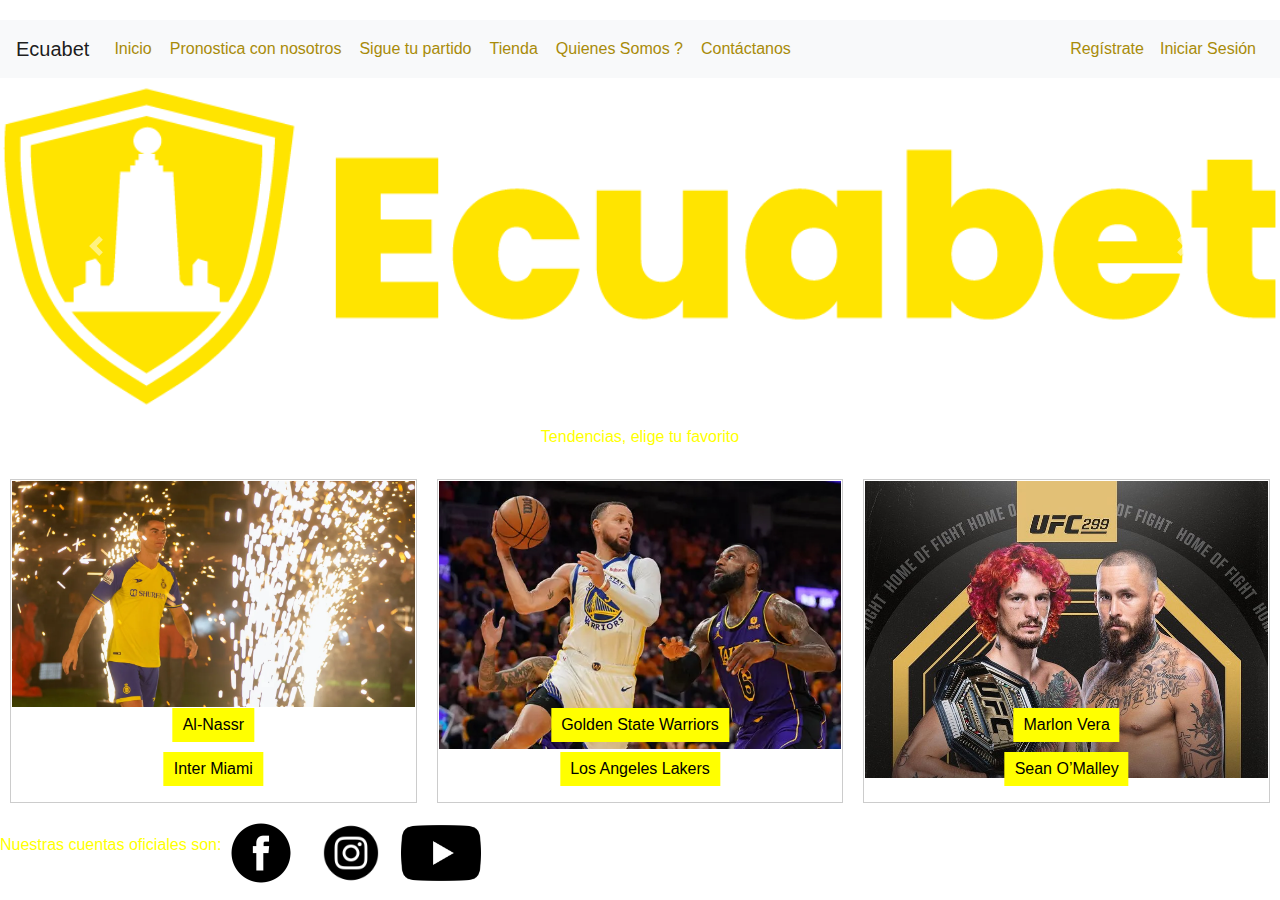
<file: index.html>
<!DOCTYPE html>
<html lang="en">
<head>
    <meta charset="UTF-8">
    <meta name="viewport" content="width=device-width, initial-scale=1.0">
    <meta name="description" content="Taller" />
    <meta name="Keywords" content="css,Formularios, html,grid,flexbox, estilos" />
    <meta name="author" content="Patrick Sanchez " />
    <link rel="stylesheet" href="css-pronostic/pronosticos.css">
    <link rel="stylesheet" href="css-pronostic/grid.css">
    <link rel="stylesheet" href="css-pronostic/flex-box.css">
    <link rel="preconnect" href="https://fonts.googleapis.com" />
    <link rel="preconnect" href="https://fonts.gstatic.com" crossorigin />
    <link href="https://fonts.googleapis.com/css2?family=Noto+Sans+JP:wght@100&display=swap" rel="stylesheet">
    <link rel="stylesheet" href="https://maxcdn.bootstrapcdn.com/bootstrap/4.5.2/css/bootstrap.min.css">

    <title>Ecuabet</title>
    <style>
      .navbar-light .navbar-nav .nav-link {
          color: rgb(168, 139, 9) !important;
      }
  </style>
</head>
<body>
  <nav class="navbar navbar-expand-lg navbar-light bg-light">
    <a class="navbar-brand" href="#">Ecuabet</a>
  
    <button class="navbar-toggler" type="button" data-toggle="collapse" data-target="#navbarNav" aria-controls="navbarNav" aria-expanded="false" aria-label="Toggle navigation">
        <span class="navbar-toggler-icon"></span>
    </button>

    <div class="collapse navbar-collapse" id="navbarNav">
        <ul class="navbar-nav">
            <li class="nav-item">
                <a class="nav-link btn" href="index.html">Inicio</a>
            </li>
            <li class="nav-item">
                <a class="nav-link btn" href="pronostica.html">Pronostica con nosotros</a>
            </li>
            <li class="nav-item">
                <a class="nav-link btn" href="sigue-tu-partido.html">Sigue tu partido</a>
            </li>
            <li class="nav-item">
                <a class="nav-link btn" href="tienda.html">Tienda</a>
            </li>
            <li class="nav-item">
              <a class="nav-link btn" href="Quienes-Somos.html">Quienes Somos  ?</a>
          </li>
            <li class="nav-item">
                <a class="nav-link btn" href="Contactanos.html">Contáctanos</a>
            </li>
        </ul>
            <ul class="navbar-nav ml-auto">
              <!-- Los dos últimos botones alineados a la derecha -->
              <li class="nav-item">
                  <a class="nav-link" href="crear_cuenta.html">Regístrate</a>
              </li>
              <li class="nav-item">
                  <a class="nav-link" href="iniciar-sesion.html">Iniciar Sesión</a>
              </li>
          </ul>
      </div>
  </nav>
<div id="carouselExampleIndicators" class="carousel slide" data-ride="carousel">
  <ol class="carousel-indicators">
    <li data-target="#carouselExampleIndicators" data-slide-to="0" class="active"></li>
    <li data-target="#carouselExampleIndicators" data-slide-to="1"></li>
    <li data-target="#carouselExampleIndicators" data-slide-to="2"></li>
  </ol>
  <div class="carousel-inner">
    <div class="carousel-item active">
      <img src="imagenes/logo.png" class="d-block w-100" alt="Antonio Valencia">
    </div>
    <div class="carousel-item">
      <img src="imagenes/imagentho.jpeg" class="d-block w-100" alt="imagenfutbolistas">
    </div>
    <div class="carousel-item">
      <img src="imagenes/imagentri.jpg" class="d-block w-100" alt="imagenavion">
    </div>
  </div>
  <a class="carousel-control-prev" href="#carouselExampleIndicators" role="button" data-slide="prev">
    <span class="carousel-control-prev-icon" aria-hidden="true"></span>
    <span class="sr-only">Previous</span>
  </a>
  <a class="carousel-control-next" href="#carouselExampleIndicators" role="button" data-slide="next">
    <span class="carousel-control-next-icon" aria-hidden="true"></span>
    <span class="sr-only">Next</span>
  </a>
</div>
<div class="message-container">
  <p>Tendencias, elige tu favorito</p>
</div>

<div class="grid-container">
  <div class="grid-item">
    <table>
      <tr>
        <td>
          <div class="image-container">
            <img src="imagenes/Cristiano_Ronaldo_Al_Nassr_1245965967.webp" alt="Imagen 1">
            <div class="button-container">
              <button type="button">Al-Nassr</button>
              <button type="button">Inter Miami</button>
            </div>
          </div>
        </td>
      </tr>
    </table>
  </div>

  <div class="grid-item">
    <table>
      <tr>
        <td>
          <div class="image-container">
            <img src="imagenes/07nba-playoffs-curry-james-02-tqvm-articleLarge-v3.webp" alt="Imagen 2">
            <div class="button-container">
              <button type="button">Golden State Warriors</button>
              <button type="button">Los Angeles Lakers</button>
            </div>
          </div>
        </td>
      </tr>
    </table>
  </div>

  <div class="grid-item">
    <table>
      <tr>
        <td>
          <div class="image-container">
            <img src="imagenes/chitofoto.jpg" alt="Imagen 3">
            <div class="button-container">
              <button type="button">Marlon Vera</button>
              <button type="button">Sean O’Malley </button>
            </div>
          </div>
        </td>
      </tr>
    </table>
  </div>
</div>


<script>
  document.addEventListener("DOMContentLoaded", function() {
    const buttons = document.querySelectorAll(".button-container button");

    buttons.forEach(function(button) {
      button.addEventListener("click", function() {
        buttons.forEach(function(btn) {
          btn.classList.remove("selected");
        });
        button.classList.add("selected");
      });
    });
  });
</script>
<div class="redes-sociales">
  <p style="color: yellow;">Nuestras cuentas oficiales son:</p>
  <a href="https://www.facebook.com/EcuabetOficial/?locale=es_LA" target="_blank"><img src="imagenes/facebook.png" alt="Facebook" class="social-logo"></a>
  <a href="https://www.instagram.com/ecuabetoficial/" target="_blank"><img src="imagenes/instagram.png" alt="Instagram" class="social-logo"></a>
  <a href="https://www.youtube.com/@ecuabet" target="_blank"><img src="imagenes/youtube.png" alt="YouTube" class="social-logo"></a>
</div>



<script src="https://ajax.googleapis.com/ajax/libs/jquery/3.5.1/jquery.min.js"></script>
<script src="https://cdnjs.cloudflare.com/ajax/libs/popper.js/1.16.0/umd/popper.min.js"></script>
<script src="https://maxcdn.bootstrapcdn.com/bootstrap/4.5.2/js/bootstrap.min.js"></script>
<script>
  $(document).ready(function(){
    $('#carouselExampleIndicators').carousel();
  });
</script>

</body>
</html>
</file>
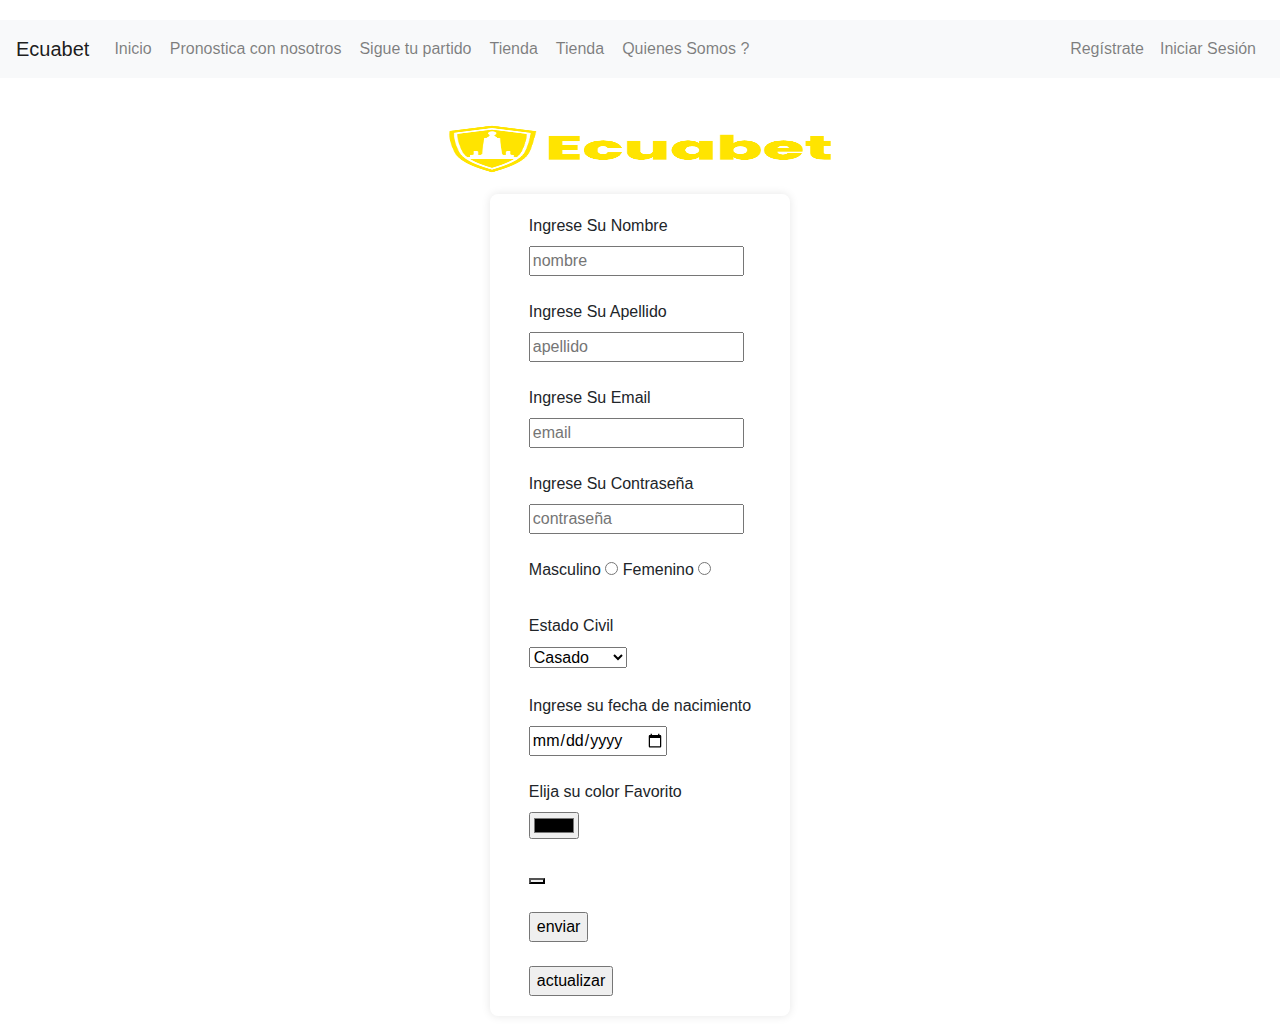
<file: crear_cuenta.html>
<!DOCTYPE html>
<html lang="en">
<head>
    <meta charset="UTF-8">
    <meta name="viewport" content="width=device-width, initial-scale=1.0">
    <link rel="stylesheet" href="css-pronostic/crear.css">
    <link rel="preconnect" href="https://fonts.googleapis.com" />
    <link rel="preconnect" href="https://fonts.gstatic.com" crossorigin />
    <link href="https://fonts.googleapis.com/css2?family=Noto+Sans+JP:wght@100&display=swap" rel="stylesheet">
    <link rel="stylesheet" href="https://maxcdn.bootstrapcdn.com/bootstrap/4.5.2/css/bootstrap.min.css">

 <title>Ecuabet</title>
</head>
<body>
    <nav class="navbar navbar-expand-lg navbar-light bg-light">
        <a class="navbar-brand" href="#">Ecuabet</a>
      
        <button class="navbar-toggler" type="button" data-toggle="collapse" data-target="#navbarNav" aria-controls="navbarNav" aria-expanded="false" aria-label="Toggle navigation">
            <span class="navbar-toggler-icon"></span>
        </button>
    
        <div class="collapse navbar-collapse" id="navbarNav">
            <ul class="navbar-nav">
                <li class="nav-item">
                    <a class="nav-link btn" href="index.html">Inicio</a>
                </li>
                <li class="nav-item">
                    <a class="nav-link btn" href="pronostica.html">Pronostica con nosotros</a>
                </li>
                <li class="nav-item">
                    <a class="nav-link btn" href="sigue-tu-partido.html">Sigue tu partido</a>
                </li>
                <li class="nav-item">
                    <a class="nav-link btn" href="tienda.html">Tienda</a>
                </li>
                <li class="nav-item">
                    <a class="nav-link btn" href="tienda.html">Tienda</a>
                </li>
                <li class="nav-item">
                    <a class="nav-link btn" href="Quienes-Somos.html">Quienes Somos  ?</a>
                </li>
            </ul>
                <ul class="navbar-nav ml-auto">
                  <!-- Los dos últimos botones alineados a la derecha -->
                  <li class="nav-item">
                      <a class="nav-link" href="crear_cuenta.html">Regístrate</a>
                  </li>
                  <li class="nav-item">
                      <a class="nav-link" href="iniciar-sesion.html">Iniciar Sesión</a>
                  </li>
              </ul>
          </div>
      </nav>  
      <h2 style="color: white;">CREA TU CUENTA</h2>
      <div class="logo-container">
        <img src="imagenes/logo (1).png" alt="Logo de la empresa">
    </div>
      <div class="signup-container" style="display: flex;justify-content: center;border: aqua;">
          <form action="#">
              <label for="id-nombre">Ingrese Su Nombre</label>
              <br>
              <input type="text" id="id-nombre" name="nombre" placeholder="nombre">
              <br><br>
              <label for="id-apellido">Ingrese Su Apellido</label>
              <br>
              <input type="text" id="id-apellido" name="apellido" placeholder="apellido">
              <br><br>
              <label for="id-nemail">Ingrese Su Email</label>
              <br>
              <input type="email" id="id-email" name="email" placeholder="email">
              <br><br>
              <label for="id-passw">Ingrese Su Contraseña</label>
              <br>
              <input type="password" id="id-passw" name="password" placeholder="contraseña">
              <br><br>
              <label for="id-masculino">Masculino</label>
              <input type="radio" id="id-masculino" name="masculino">
              <label for="id-femenino">Femenino</label>
              <input type="radio" id="id-femenino" name="femenino">
              <br><br>
              <label for="">Estado Civil</label>
              <br>
              <select name="Estado Civil" id="id-ec">
              <option value="casado">Casado</option>
              <option value="soltero">Soltero</option>
              <option value="divorciado">Divorciado</option>
              <option value="casado">Casado</option>
              <option value="viudo">Viudo</option>
              </select>
      
             
          </textarea>
          <br><br>
          <label for="id-fecha">Ingrese su fecha de nacimiento</label>
          <br>
          <input type="date" id="id-fecha" name="fecha">
          <br><br>
          <label for="id-color">Elija su color Favorito</label>
          <br>
          <input type="color" id="id-color" name="color">
          <br><br>
      <button></button>
      <br><br>
      <input type="submit" value="enviar"> 
      <br><br>
      <input type="reset" value="actualizar">
      
      
          </form>
      </div>

<script src="https://ajax.googleapis.com/ajax/libs/jquery/3.5.1/jquery.min.js"></script>
<script src="https://cdnjs.cloudflare.com/ajax/libs/popper.js/1.16.0/umd/popper.min.js"></script>
<script src="https://maxcdn.bootstrapcdn.com/bootstrap/4.5.2/js/bootstrap.min.js"></script>
</body>
</html>
</file>
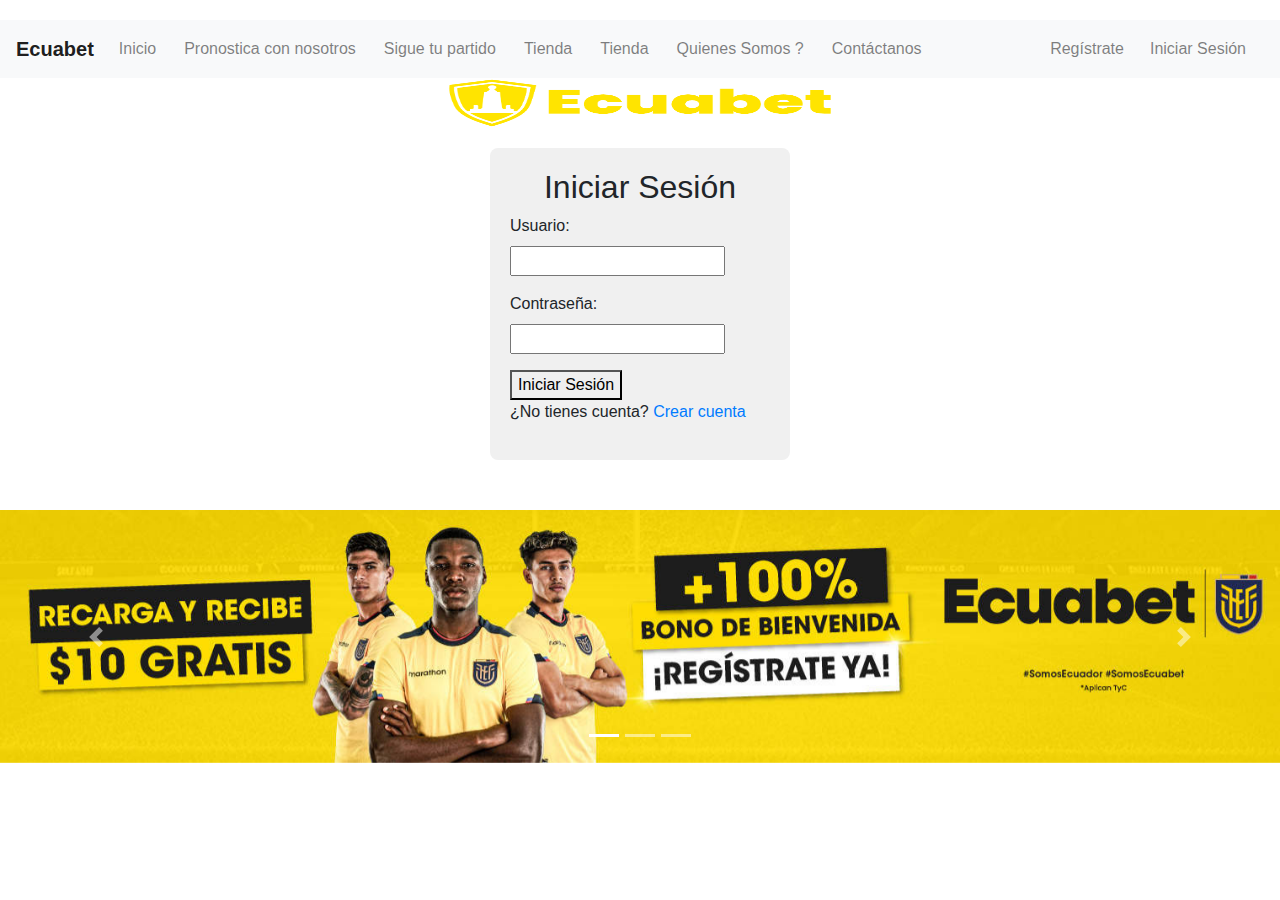
<file: iniciar-sesion.html>
<!DOCTYPE html>
<html lang="en">
<head>
    <meta charset="UTF-8">
    <meta name="viewport" content="width=device-width, initial-scale=1.0">
    <link rel="stylesheet" href="css-pronostic/iniciar-secion.css">
    <link rel="preconnect" href="https://fonts.googleapis.com" />
    <link rel="preconnect" href="https://fonts.gstatic.com" crossorigin />
    <link href="https://fonts.googleapis.com/css2?family=Noto+Sans+JP:wght@100&display=swap" rel="stylesheet">
    <link rel="stylesheet" href="https://maxcdn.bootstrapcdn.com/bootstrap/4.5.2/css/bootstrap.min.css">

    <title>Ecuabet-INSeccion</title>
</head>
<body>
    <nav class="navbar navbar-expand-lg navbar-light bg-light">
        <a class="navbar-brand" href="#">Ecuabet</a>

        <button class="navbar-toggler" type="button" data-toggle="collapse" data-target="#navbarNav"
            aria-controls="navbarNav" aria-expanded="false" aria-label="Toggle navigation">
            <span class="navbar-toggler-icon"></span>
        </button>

        <div class="collapse navbar-collapse" id="navbarNav">
            <ul class="navbar-nav">
                <li class="nav-item">
                    <a class="nav-link btn" href="index.html">Inicio</a>
                </li>
                <li class="nav-item">
                    <a class="nav-link btn" href="pronostica.html">Pronostica con nosotros</a>
                </li>
                <li class="nav-item">
                    <a class="nav-link btn" href="sigue-tu-partido.html">Sigue tu partido</a>
                </li>
                <li class="nav-item">
                    <a class="nav-link btn" href="tienda.html">Tienda</a>
                </li>
                <li class="nav-item">
                  <a class="nav-link btn" href="Quienes-Somos.html">Tienda</a>
              </li>
              <li class="nav-item">
                <a class="nav-link btn" href="tienda.html">Quienes Somos  ?</a>
            </li>
                <li class="nav-item">
                    <a class="nav-link btn" href="Contactanos.html">Contáctanos</a>
                </li>
            </ul>
            <ul class="navbar-nav ml-auto">
                <!-- Los dos últimos botones alineados a la derecha -->
                <li class="nav-item">
                    <a class="nav-link" href="crear_cuenta.html">Regístrate</a>
                </li>
                <li class="nav-item">
                    <a class="nav-link" href="iniciar-sesion.html">Iniciar Sesión</a>
                </li>
            </ul>
        </div>
    </nav>
    <div class="logo-container">
        <img src="imagenes/logo (1).png" alt="Logo de la empresa">
    </div>  
     <div class="login-container">
        <h2>Iniciar Sesión</h2>
        <form action="/login" method="POST">
            <div class="form-group">
                <label for="username">Usuario:</label>
                <input type="text" id="username" name="username" required>
            </div>
            <div class="form-group">
                <label for="password">Contraseña:</label>
                <input type="password" id="password" name="password" required>
            </div>
            <button type="submit">Iniciar Sesión</button>
        </form>
        <p class="create-account-link">¿No tienes cuenta? <a href="crear_cuenta.html">Crear cuenta</a></p>
    </div>
    <div id="carouselExampleIndicators" class="carousel slide" data-ride="carousel">
        <ol class="carousel-indicators">
          <li data-target="#carouselExampleIndicators" data-slide-to="0" class="active"></li>
          <li data-target="#carouselExampleIndicators" data-slide-to="1"></li>
          <li data-target="#carouselExampleIndicators" data-slide-to="2"></li>
        </ol>
        <div class="carousel-inner">
          <div class="carousel-item active">
            <img src="imagenes/imagentho.jpeg" class="d-block w-100" alt="Antonio Valencia">
          </div>
          <div class="carousel-item">
            <img src="imagenes/imagentri.jpg" class="d-block w-100" alt="imagenfutbolistas">
          </div>
        <a class="carousel-control-prev" href="#carouselExampleIndicators" role="button" data-slide="prev">
          <span class="carousel-control-prev-icon" aria-hidden="true"></span>
          <span class="sr-only">Previous</span>
        </a>
        <a class="carousel-control-next" href="#carouselExampleIndicators" role="button" data-slide="next">
          <span class="carousel-control-next-icon" aria-hidden="true"></span>
          <span class="sr-only">Next</span>
        </a>
      </div>

   
    <script src="https://ajax.googleapis.com/ajax/libs/jquery/3.5.1/jquery.min.js"></script>
    <script src="https://cdnjs.cloudflare.com/ajax/libs/popper.js/1.16.0/umd/popper.min.js"></script>
    <script src="https://maxcdn.bootstrapcdn.com/bootstrap/4.5.2/js/bootstrap.min.js"></script> 
    <script>
        $(document).ready(function(){
          $('#carouselExampleIndicators').carousel();
        });
      </script>
</body>
</html>
</file>
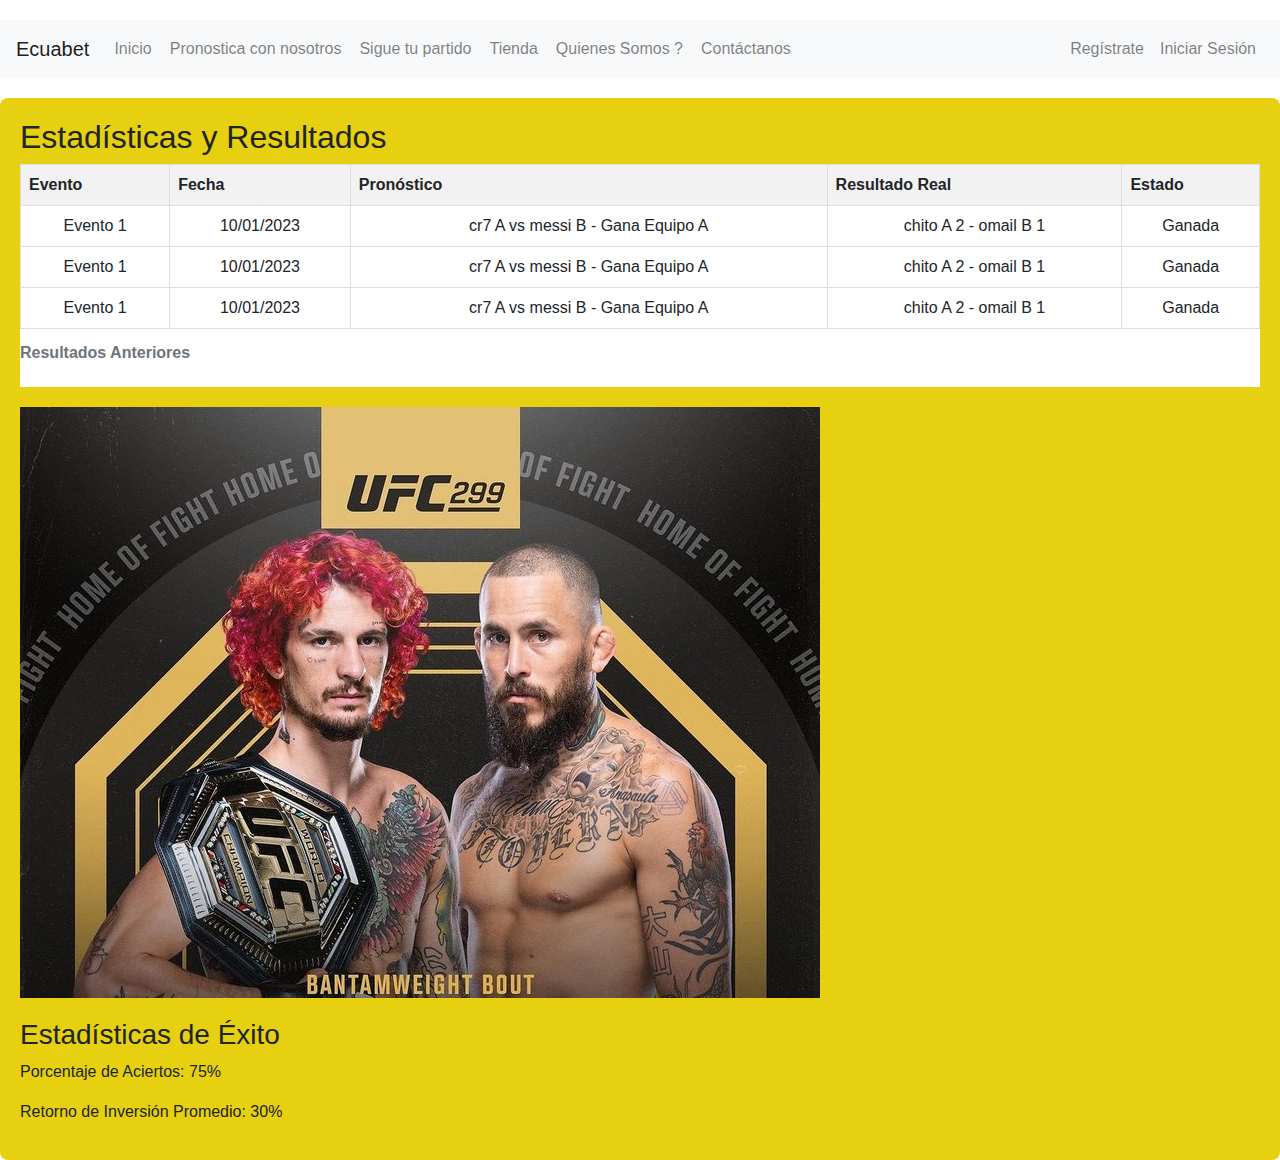
<file: pronostica.html>
<!DOCTYPE html>
<html lang="en">
<head>
    <meta charset="UTF-8">
    <meta name="viewport" content="width=device-width, initial-scale=1.0">
    <link rel="stylesheet" href="css-pronostic/apuestacon.css">
    <link rel="preconnect" href="https://fonts.googleapis.com" />
    <link rel="preconnect" href="https://fonts.gstatic.com" crossorigin />
    <link href="https://fonts.googleapis.com/css2?family=Noto+Sans+JP:wght@100&display=swap" rel="stylesheet">
    <link rel="stylesheet" href="https://maxcdn.bootstrapcdn.com/bootstrap/4.5.2/css/bootstrap.min.css">
    <title>Ecuabet</title>
</head>
<body>
    <nav class="navbar navbar-expand-lg navbar-light bg-light">
        <a class="navbar-brand" href="#">Ecuabet</a>

        <button class="navbar-toggler" type="button" data-toggle="collapse" data-target="#navbarNav"
            aria-controls="navbarNav" aria-expanded="false" aria-label="Toggle navigation">
            <span class="navbar-toggler-icon"></span>
        </button>

        <div class="collapse navbar-collapse" id="navbarNav">
            <ul class="navbar-nav">
                <li class="nav-item">
                    <a class="nav-link btn" href="index.html">Inicio</a>
                </li>
                <li class="nav-item">
                    <a class="nav-link btn" href="pronostica.html">Pronostica con nosotros</a>
                </li>
                <li class="nav-item">
                    <a class="nav-link btn" href="sigue-tu-partido.html">Sigue tu partido</a>
                </li>
                <li class="nav-item">
                    <a class="nav-link btn" href="tienda.html">Tienda</a>
                </li>
                <li class="nav-item">
                  <a class="nav-link btn" href="Quienes-Somos.html">Quienes Somos  ?</a>
              </li>
                <li class="nav-item">
                    <a class="nav-link btn" href="Contactanos.html">Contáctanos</a>
                </li>
            </ul>
            <ul class="navbar-nav ml-auto">
                <!-- Los dos últimos botones alineados a la derecha -->
                <li class="nav-item">
                    <a class="nav-link" href="crear_cuenta.html">Regístrate</a>
                </li>
                <li class="nav-item">
                    <a class="nav-link" href="iniciar-sesion.html">Iniciar Sesión</a>
                </li>
            </ul>
        </div>
    </nav>
    <section class="statistics">
        <h2>Estadísticas y Resultados</h2>
        <div class="results-table">
          <table>
            <caption>Resultados Anteriores</caption>
            <thead>
              <tr>
                <th>Evento</th>
                <th>Fecha</th>
                <th>Pronóstico</th>
                <th>Resultado Real</th>
                <th>Estado</th>
              </tr>
            </thead>
            <tbody>
              <!-- Aquí irían las filas con los datos de los resultados anteriores -->
              <tr>
                <td>Evento 1</td>
                <td>10/01/2023</td>
                <td>cr7 A vs messi B - Gana Equipo A</td>
                <td>chito A 2 - omail B 1</td>
                <td>Ganada</td>
              </tr>
              <tr>
                <td>Evento 1</td>
                <td>10/01/2023</td>
                <td>cr7 A vs messi B - Gana Equipo A</td>
                <td>chito A 2 - omail B 1</td>
                <td>Ganada</td>
              </tr>
              <tr>
                <td>Evento 1</td>
                <td>10/01/2023</td>
                <td>cr7 A vs messi B - Gana Equipo A</td>
                <td>chito A 2 - omail B 1</td>
                <td>Ganada</td>
              </tr>
              <!-- Otras filas similares -->
            </tbody>
          </table>
        </div>
      
        <div class="performance-chart">
          <img src="imagenes/chitofoto.jpg" alt="chitogana">
          <canvas id="performanceChart"></canvas>
        </div>
      
        <div class="success-stats">
          <h3>Estadísticas de Éxito</h3>
          <p>Porcentaje de Aciertos: 75%</p>
          <p>Retorno de Inversión Promedio: 30%</p>
          <!-- Otras métricas relevantes -->
        </div>
      </section>
      

    <script src="https://ajax.googleapis.com/ajax/libs/jquery/3.5.1/jquery.min.js"></script>
    <script src="https://cdnjs.cloudflare.com/ajax/libs/popper.js/1.16.0/umd/popper.min.js"></script>
    <script src="https://maxcdn.bootstrapcdn.com/bootstrap/4.5.2/js/bootstrap.min.js"></script> 
</body>
</html>
</file>
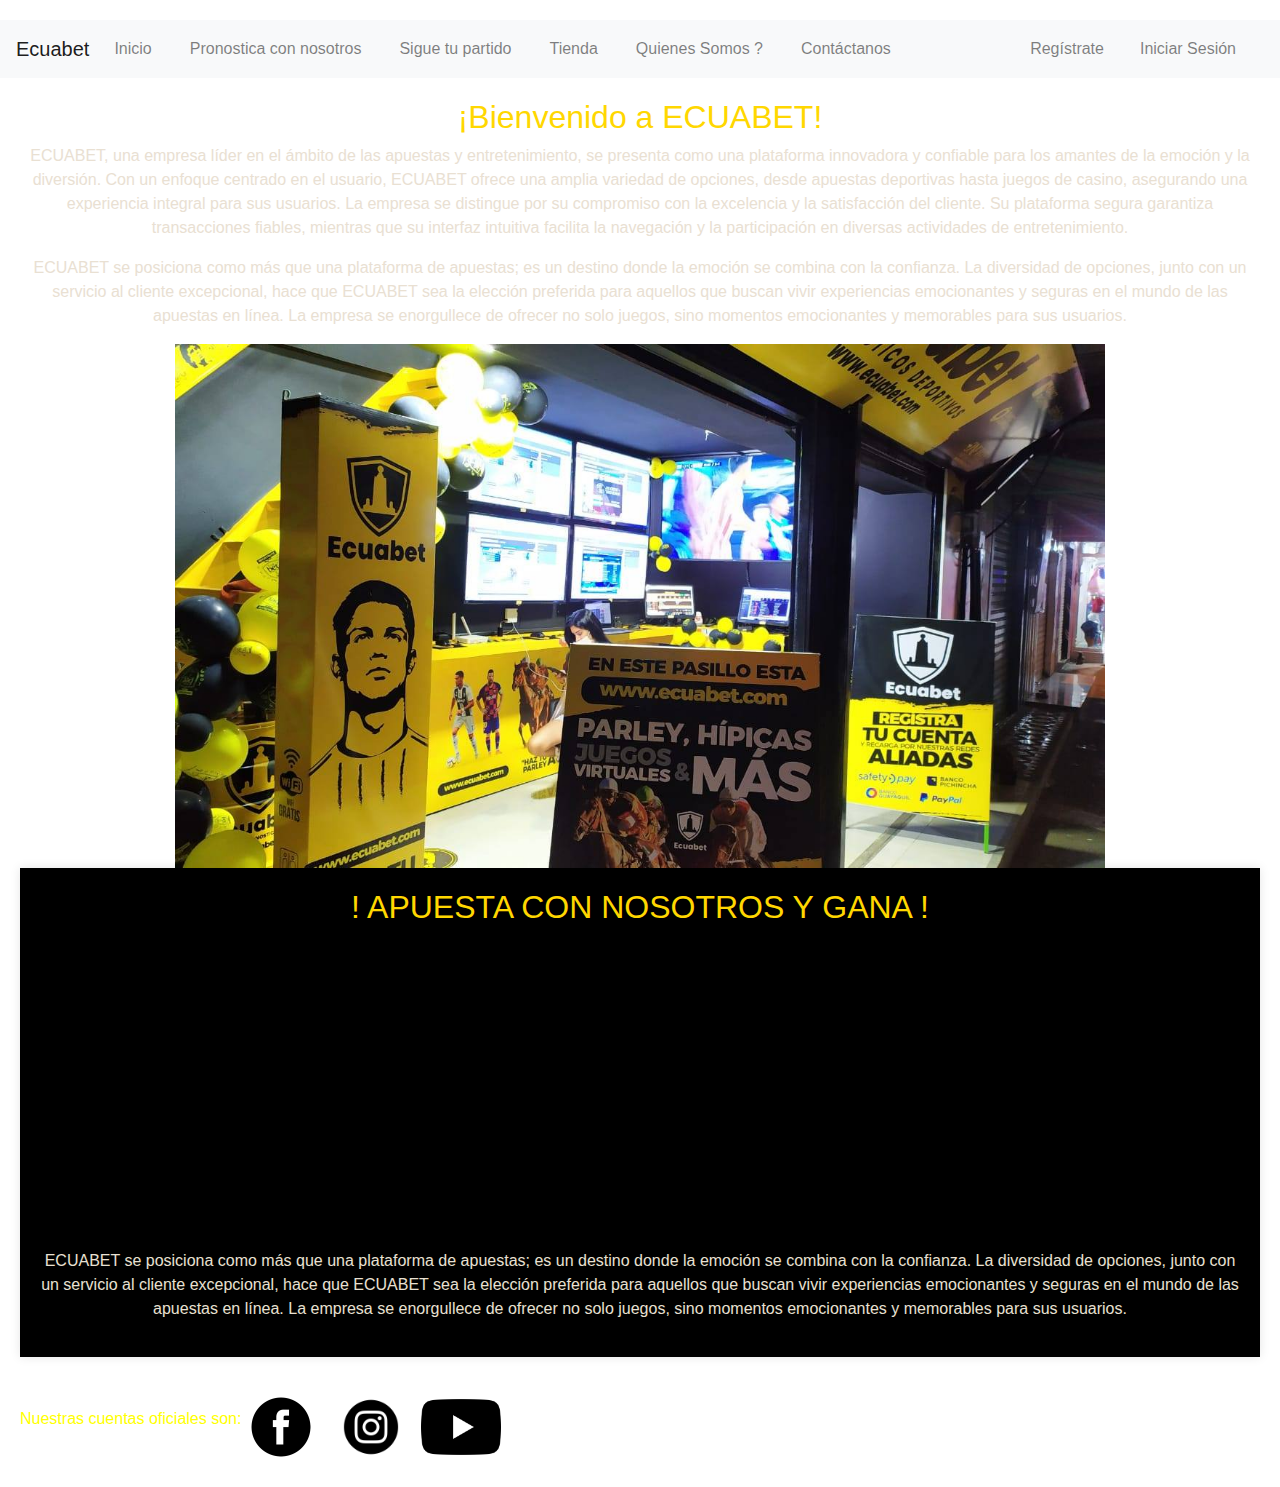
<file: Quienes-Somos.html>
<!DOCTYPE html>
<html lang="en">

<head>
    <meta charset="UTF-8">
    <meta name="viewport" content="width=device-width, initial-scale=1.0">
    <link rel="stylesheet" href="css-pronostic/quienes.css">
    <link rel="preconnect" href="https://fonts.googleapis.com" />
    <link rel="preconnect" href="https://fonts.gstatic.com" crossorigin />
    <link href="https://fonts.googleapis.com/css2?family=Noto+Sans+JP:wght@100&display=swap" rel="stylesheet">
    <link rel="stylesheet" href="https://maxcdn.bootstrapcdn.com/bootstrap/4.5.2/css/bootstrap.min.css">
    <title>Ecuabet</title>
</head>

<body>
    <nav class="navbar navbar-expand-lg navbar-light bg-light">
        <a class="navbar-brand" href="#">Ecuabet</a>

        <button class="navbar-toggler" type="button" data-toggle="collapse" data-target="#navbarNav"
            aria-controls="navbarNav" aria-expanded="false" aria-label="Toggle navigation">
            <span class="navbar-toggler-icon"></span>
        </button>

        <div class="collapse navbar-collapse" id="navbarNav">
            <ul class="navbar-nav">
                <li class="nav-item">
                    <a class="nav-link btn" href="index.html">Inicio</a>
                </li>
                <li class="nav-item">
                    <a class="nav-link btn" href="pronostica.html">Pronostica con nosotros</a>
                </li>
                <li class="nav-item">
                    <a class="nav-link btn" href="sigue-tu-partido.html">Sigue tu partido</a>
                </li>
                <li class="nav-item">
                    <a class="nav-link btn" href="tienda.html">Tienda</a>
                </li>
                <li class="nav-item">
                    <a class="nav-link btn" href="Quienes-Somos.html">Quienes Somos ?</a>
                </li>
                <li class="nav-item">
                    <a class="nav-link btn" href="Contactanos.html">Contáctanos</a>
                </li>
            </ul>
            <ul class="navbar-nav ml-auto">
                <!-- Los dos últimos botones alineados a la derecha -->
                <li class="nav-item">
                    <a class="nav-link" href="crear_cuenta.html">Regístrate</a>
                </li>
                <li class="nav-item">
                    <a class="nav-link" href="iniciar-sesion.html">Iniciar Sesión</a>
                </li>
            </ul>
        </div>
    </nav>
    <section class="nosotros-section">
        <h2>¡Bienvenido a ECUABET!</h2>
        <p class="letracolor">ECUABET, una empresa líder en el ámbito de las apuestas y entretenimiento, se presenta como una plataforma
            innovadora y confiable para los amantes de la emoción y la diversión. Con un enfoque centrado en el usuario,
            ECUABET ofrece una amplia variedad de opciones, desde apuestas deportivas hasta juegos de casino, asegurando
            una experiencia integral para sus usuarios.
            La empresa se distingue por su compromiso con la excelencia y la satisfacción del cliente. Su plataforma
            segura garantiza transacciones fiables, mientras que su interfaz intuitiva facilita la navegación y la
            participación en diversas actividades de entretenimiento.</p>
        <p class="letracolor">ECUABET se posiciona como más que una plataforma de apuestas; es un destino donde la emoción se combina con
            la confianza. La diversidad de opciones, junto con un servicio al cliente excepcional, hace que ECUABET sea
            la elección preferida para aquellos que buscan vivir experiencias emocionantes y seguras en el mundo de las
            apuestas en línea. La empresa se enorgullece de ofrecer no solo juegos, sino momentos emocionantes y
            memorables para sus usuarios.</p>
        <div class="imagen-ecuabet">
            <img src="imagenes/passillo ecuabet.jpg" alt="Logo ECUABET">
        </div>
        <div class="video">
            <h2> ! APUESTA CON NOSOTROS Y GANA !</h2>
            <iframe width="560" height="315" src="https://www.youtube.com/embed/5ZYKnsI6mCc" frameborder="0" allowfullscreen></iframe>
            <p class="letracolor">ECUABET se posiciona como más que una plataforma de apuestas; es un destino donde la emoción se combina con
                la confianza. La diversidad de opciones, junto con un servicio al cliente excepcional, hace que ECUABET sea
                la elección preferida para aquellos que buscan vivir experiencias emocionantes y seguras en el mundo de las
                apuestas en línea. La empresa se enorgullece de ofrecer no solo juegos, sino momentos emocionantes y
                memorables para sus usuarios.</p>
        </div>
        <div class="redes-sociales">
            <p style="color: yellow;">Nuestras cuentas oficiales son:</p>
            <a href="https://www.facebook.com/EcuabetOficial/?locale=es_LA" target="_blank"><img src="imagenes/facebook.png" alt="Facebook" class="social-logo"></a>
            <a href="https://www.instagram.com/ecuabetoficial/" target="_blank"><img src="imagenes/instagram.png" alt="Instagram" class="social-logo"></a>
            <a href="https://www.youtube.com/@ecuabet" target="_blank"><img src="imagenes/youtube.png" alt="YouTube" class="social-logo"></a>
          </div>
         

    </section>
    <script src="https://ajax.googleapis.com/ajax/libs/jquery/3.5.1/jquery.min.js"></script>
    <script src="https://cdnjs.cloudflare.com/ajax/libs/popper.js/1.16.0/umd/popper.min.js"></script>
    <script src="https://maxcdn.bootstrapcdn.com/bootstrap/4.5.2/js/bootstrap.min.js"></script>
</body>

</html>
</file>
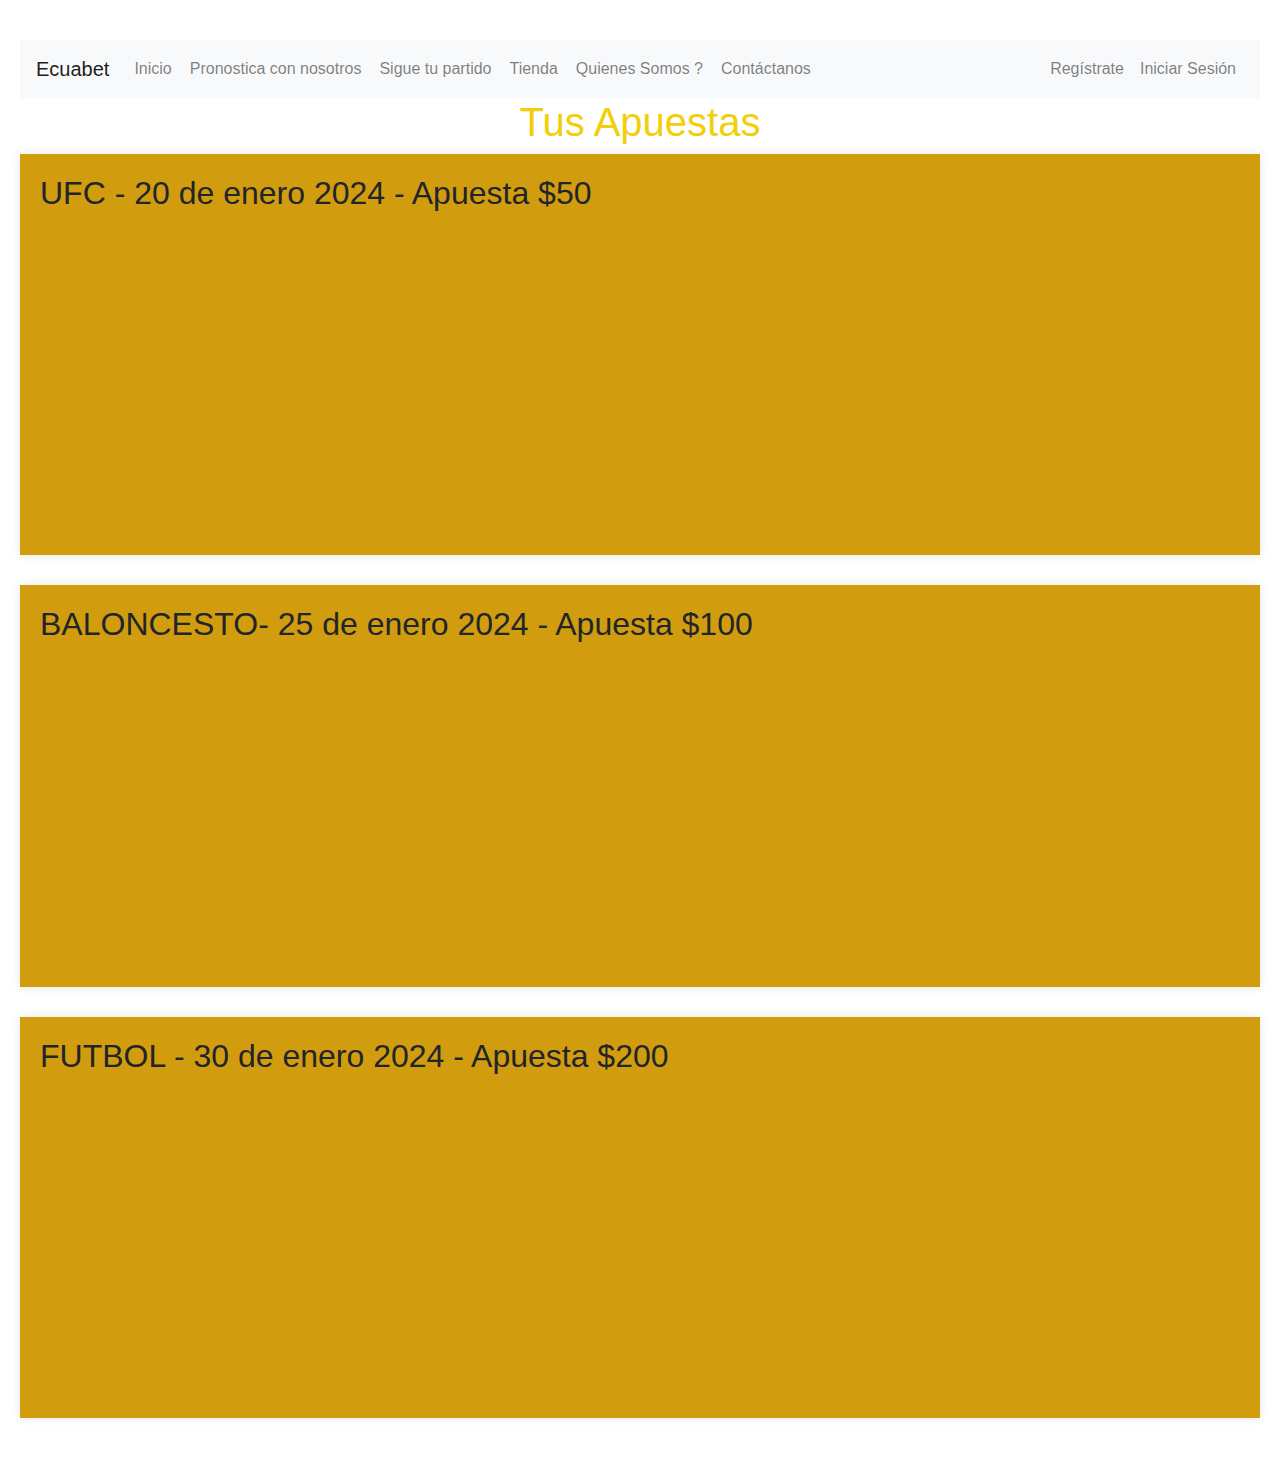
<file: sigue-tu-partido.html>
<!DOCTYPE html>
<html lang="en">
<head>
    <meta charset="UTF-8">
    <meta name="viewport" content="width=device-width, initial-scale=1.0">
    <link rel="stylesheet" href="css-pronostic/sigue.css">
    <link rel="preconnect" href="https://fonts.googleapis.com" />
    <link rel="preconnect" href="https://fonts.gstatic.com" crossorigin />
    <link href="https://fonts.googleapis.com/css2?family=Noto+Sans+JP:wght@100&display=swap" rel="stylesheet">
    <link rel="stylesheet" href="https://maxcdn.bootstrapcdn.com/bootstrap/4.5.2/css/bootstrap.min.css">
    <title>Ecuabet</title>
</head>
<body>
    <nav class="navbar navbar-expand-lg navbar-light bg-light">
        <a class="navbar-brand" href="#">Ecuabet</a>

        <button class="navbar-toggler" type="button" data-toggle="collapse" data-target="#navbarNav"
            aria-controls="navbarNav" aria-expanded="false" aria-label="Toggle navigation">
            <span class="navbar-toggler-icon"></span>
        </button>

        <div class="collapse navbar-collapse" id="navbarNav">
            <ul class="navbar-nav">
                <li class="nav-item">
                    <a class="nav-link btn" href="index.html">Inicio</a>
                </li>
                <li class="nav-item">
                    <a class="nav-link btn" href="pronostica.html">Pronostica con nosotros</a>
                </li>
                <li class="nav-item">
                    <a class="nav-link btn" href="sigue-tu-partido.html">Sigue tu partido</a>
                </li>
                <li class="nav-item">
                    <a class="nav-link btn" href="tienda.html">Tienda</a>
                </li>
                <li class="nav-item">
                    <a class="nav-link btn" href="Quienes-Somos.html">Quienes Somos  ?</a>
                </li>
                <li class="nav-item">
                    <a class="nav-link btn" href="Contactanos.html">Contáctanos</a>
                </li>
            </ul>
            <ul class="navbar-nav ml-auto">
                <!-- Los dos últimos botones alineados a la derecha -->
                <li class="nav-item">
                    <a class="nav-link" href="crear_cuenta.html">Regístrate</a>
                </li>
                <li class="nav-item">
                    <a class="nav-link" href="iniciar-sesion.html">Iniciar Sesión</a>
                </li>
            </ul>
        </div>
    </nav>
    <h1>Tus Apuestas </h1>
    <div class="video">
        <h2>UFC - 20 de enero 2024 - Apuesta $50</h2>
        <iframe width="560" height="315" src="https://www.youtube.com/embed/vgCrVNa3MQQ" frameborder="0" allowfullscreen></iframe>

    </div>
    
    <div class="video">
        <h2> BALONCESTO- 25 de enero 2024 - Apuesta $100</h2>
        <iframe width="560" height="315" src="https://www.youtube.com/embed/iFAvsCgvEyw" frameborder="0" allowfullscreen></iframe>
  </div>

    <div class="video">
        <h2>FUTBOL - 30 de enero 2024 - Apuesta $200</h2>
        <iframe width="560" height="315" src="https://www.youtube.com/embed/CSqpCvdc520" frameborder="0" allowfullscreen></iframe>
  </div>

    <script src="https://ajax.googleapis.com/ajax/libs/jquery/3.5.1/jquery.min.js"></script>
    <script src="https://cdnjs.cloudflare.com/ajax/libs/popper.js/1.16.0/umd/popper.min.js"></script>
    <script src="https://maxcdn.bootstrapcdn.com/bootstrap/4.5.2/js/bootstrap.min.js"></script> 
</body>
</html>
</file>
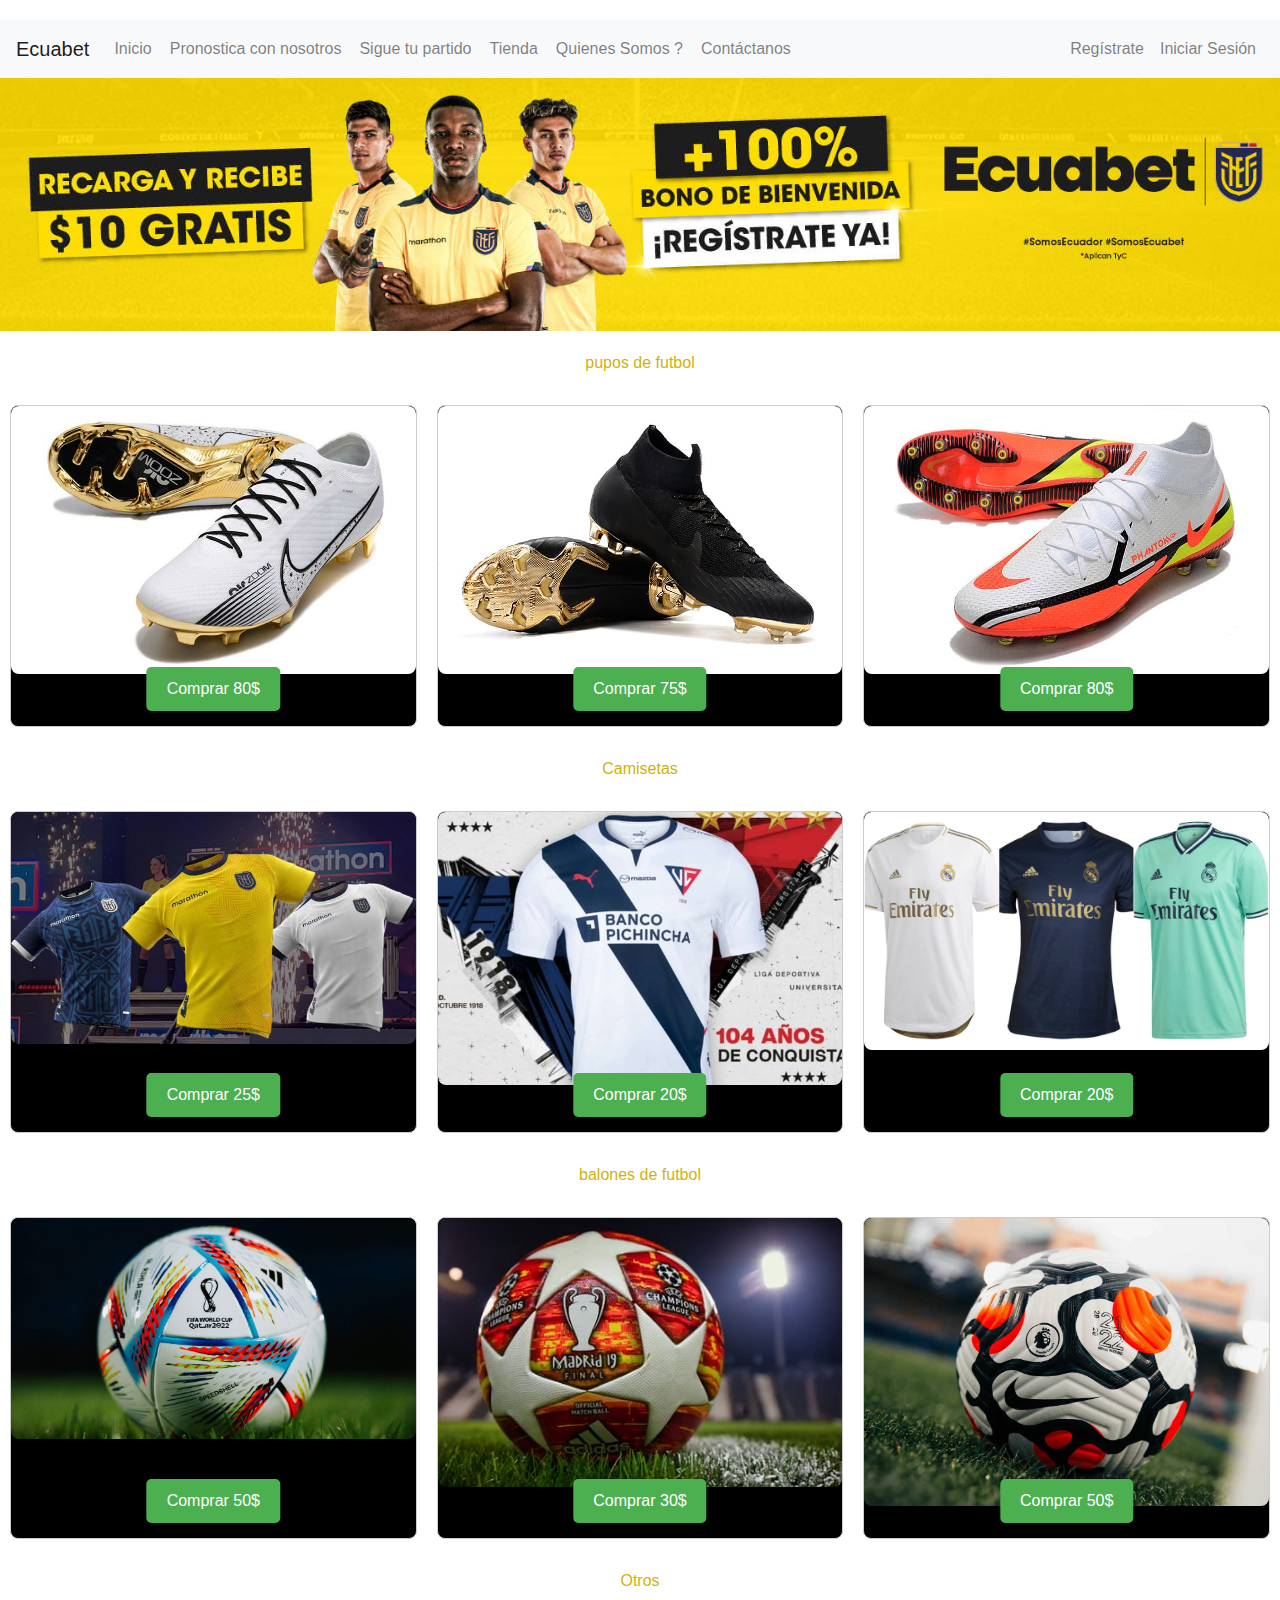
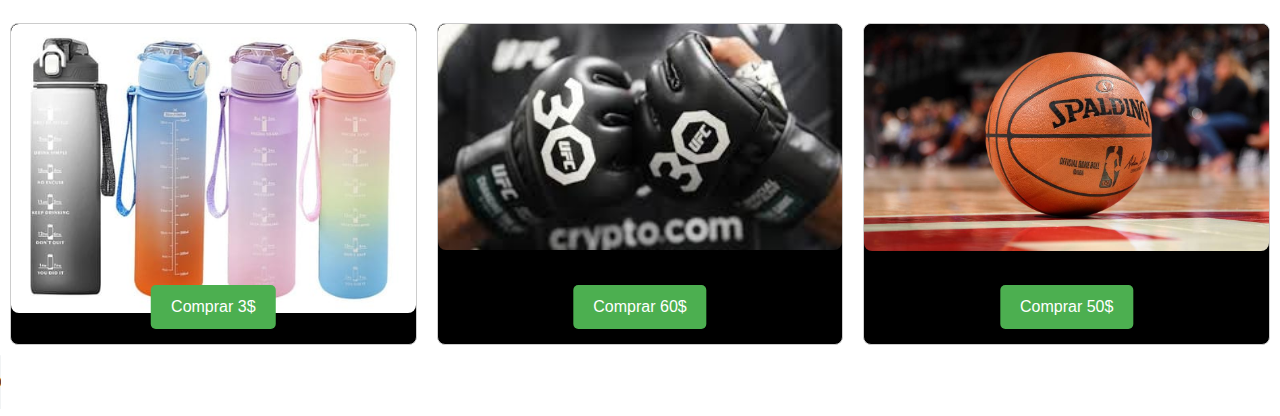
<file: tienda.html>
<!DOCTYPE html>
<html lang="en">
<head>
    <meta charset="UTF-8">
    <meta name="viewport" content="width=device-width, initial-scale=1.0">
    <link rel="stylesheet" href="css-pronostic/flex-box.css">
    <link rel="stylesheet" href="css-pronostic/tienda.css">
    <link rel="preconnect" href="https://fonts.googleapis.com" />
    <link rel="preconnect" href="https://fonts.gstatic.com" crossorigin />
    <link href="https://fonts.googleapis.com/css2?family=Noto+Sans+JP:wght@100&display=swap" rel="stylesheet">
    <link rel="stylesheet" href="https://maxcdn.bootstrapcdn.com/bootstrap/4.5.2/css/bootstrap.min.css">
    <title>Ecuabet tienda</title>
</head>
<body>
    <nav class="navbar navbar-expand-lg navbar-light bg-light">
        <a class="navbar-brand" href="#">Ecuabet</a>
      
        <button class="navbar-toggler" type="button" data-toggle="collapse" data-target="#navbarNav" aria-controls="navbarNav" aria-expanded="false" aria-label="Toggle navigation">
            <span class="navbar-toggler-icon"></span>
        </button>
    
        <div class="collapse navbar-collapse" id="navbarNav">
            <ul class="navbar-nav">
                <li class="nav-item">
                    <a class="nav-link btn" href="index.html">Inicio</a>
                </li>
                <li class="nav-item">
                    <a class="nav-link btn" href="pronostica.html">Pronostica con nosotros</a>
                </li>
                <li class="nav-item">
                    <a class="nav-link btn" href="sigue-tu-partido.html">Sigue tu partido</a>
                </li>
                <li class="nav-item">
                    <a class="nav-link btn" href="tienda.html">Tienda</a>
                </li>
                <li class="nav-item">
                    <a class="nav-link btn" href="Quienes-Somos.html">Quienes Somos  ?</a>
                </li>
                <li class="nav-item">
                    <a class="nav-link btn" href="Contactanos.html">Contáctanos</a>
                </li>
            </ul>
                <ul class="navbar-nav ml-auto">
                  <!-- Los dos últimos botones alineados a la derecha -->
                  <li class="nav-item">
                      <a class="nav-link" href="crear_cuenta.html">Regístrate</a>
                  </li>
                  <li class="nav-item">
                      <a class="nav-link" href="iniciar-sesion.html">Iniciar Sesión</a>
                  </li>
              </ul>
          </div>
      </nav>
      <div class="imagen-superior">
        <img src="imagenes/imagentho.jpeg" alt="Imagen superior">
      </div>
      <div class="trend-section">
        <p class="titulo">pupos de futbol</p>
      </div>
      
      <div class="grid-container">
        <div class="grid-item">
          <div class="image-container">
            <img src="imagenes/pupo11.jpeg" alt="Imagen 1">
            <div class="button-container">
                <button type="button" onclick="enviarMensajeWhatsApp('+593986193938', '¡Quiero comprar este producto pupos nike!')">Comprar 80$</button>
            </div>
          </div>
        </div>
      
        <div class="grid-item">
          <div class="image-container">
            <img src="imagenes/pupo2.jpeg" alt="Imagen 2">
            <div class="button-container">
                <button type="button" onclick="enviarMensajeWhatsApp('+593986193938', '¡Quiero comprar este producto pupos puma!')">Comprar 75$</button>
            </div>
          </div>
        </div>
      
        <div class="grid-item">
          <div class="image-container">
            <img src="imagenes/pupo3.jpeg" alt="Imagen 3">
            <div class="button-container">
                <button type="button" onclick="enviarMensajeWhatsApp('+593986193938', '¡Quiero comprar este producto pupos warrior!')">Comprar 80$</button>
            </div>
          </div>
        </div>
      </div> 
      <div class="trend-section">
        <p class="titulo">Camisetas </p>
      </div>
      
      <div class="grid-container">
        <div class="grid-item">
          <div class="image-container">
            <img src="imagenes/camisa1.jpeg" alt="Imagen 1">
            <div class="button-container">
                <button type="button" onclick="enviarMensajeWhatsApp('+593986193938', '¡Quiero comprar este producto camiseta ecuador!')">Comprar 25$</button>
            </div>
          </div>
        </div>
      
        <div class="grid-item">
          <div class="image-container">
            <img src="imagenes/camisa2.jpeg" alt="Imagen 2">
            <div class="button-container">
                <button type="button" onclick="enviarMensajeWhatsApp('+593986193938', '¡Quiero comprar este producto camiseta liga!')">Comprar  20$</button>
            </div>
          </div>
        </div>
      
        <div class="grid-item">
          <div class="image-container">
            <img src="imagenes/camisa3.jpeg" alt="Imagen 3">
            <div class="button-container">
                <button type="button" onclick="enviarMensajeWhatsApp('+593986193938', '¡Quiero comprar este producto camiseta real!')">Comprar 20$</button>
            </div>
          </div>
        </div>
      </div> 
      <div class="trend-section">
        <p class="titulo">balones de futbol</p>
      </div>
      
      <div class="grid-container">
        <div class="grid-item">
          <div class="image-container">
            <img src="imagenes/balon1.jpeg" alt="Imagen 1">
            <div class="button-container">
                <button type="button" onclick="enviarMensajeWhatsApp('+593986193938', '¡Quiero comprar este producto balon mundial!')">Comprar 50$</button>
            </div>
          </div>
        </div>
      
        <div class="grid-item">
          <div class="image-container">
            <img src="imagenes/balon2.jpeg" alt="Imagen 2">
            <div class="button-container">
                <button type="button" onclick="enviarMensajeWhatsApp('+593986193938', '¡Quiero comprar este producto balon champions!')">Comprar 30$</button>
            </div>
          </div>
        </div>
      
        <div class="grid-item">
          <div class="image-container">
            <img src="imagenes/balon3.jpeg" alt="Imagen 3">
            <div class="button-container">
                <button type="button" onclick="enviarMensajeWhatsApp('+593986193938', '¡Quiero comprar este producto balon premier!')">Comprar 50$</button>
            </div>
          </div>
        </div>
      </div> 
      <div class="trend-section">
        <p class="titulo">Otros</p>
      </div>
      
      <div class="grid-container">
        <div class="grid-item">
          <div class="image-container">
            <img src="imagenes/otros1.jpeg" alt="Imagen 1">
            <div class="button-container">
                <button type="button" onclick="enviarMensajeWhatsApp('+593986193938', '¡Quiero comprar este producto termo!')">Comprar 3$</button>
            </div>
          </div>
        </div>
      
        <div class="grid-item">
          <div class="image-container">
            <img src="imagenes/otros2.jpeg" alt="Imagen 2">
            <div class="button-container">
                <button type="button" onclick="enviarMensajeWhatsApp('+593986193938', '¡Quiero comprar este producto guates ufc!')">Comprar 60$</button>
            </div>
          </div>
        </div>
      
        <div class="grid-item">
          <div class="image-container">
            <img src="imagenes/otros3.jpeg" alt="Imagen 3">
            <div class="button-container">
                <button type="button" onclick="enviarMensajeWhatsApp('+593986193938', '¡Quiero comprar este producto balon basquet!')">Comprar 50$</button>
            </div>
          </div>
        </div>
      </div> 
      <div class="contact-item">
        <audio controls autoplay>
            <source src="audioecuabet/y2mate.bz - kaleena-zanders-shift-k3y-v-i-b-r-a-t-i-o-n-ea-fc-24-official-soundtrack (1).m4a" type="audio/mpeg">
            Tu navegador no soporta la reproducción de audio.
        </audio>
    </div>
                  
      <script>
        function enviarMensajeWhatsApp(numero, mensaje) {
          var url = 'https://api.whatsapp.com/send?phone=' + encodeURIComponent(numero) + '&text=' + encodeURIComponent(mensaje);
          window.open(url, '_blank');
        }
      </script>             
    <script src="https://ajax.googleapis.com/ajax/libs/jquery/3.5.1/jquery.min.js"></script>
    <script src="https://cdnjs.cloudflare.com/ajax/libs/popper.js/1.16.0/umd/popper.min.js"></script>
    <script src="https://maxcdn.bootstrapcdn.com/bootstrap/4.5.2/js/bootstrap.min.js"></script>
</body>
</html>
</file>
<file: css-pronostic/pronosticos.css>
body {
    font-family: "Noto Sans JP", sans-serif;
    background-image: url(https://images.unsplash.com/photo-1489944440615-453fc2b6a9a9?q=80&w=1623&auto=format&fit=crop&ixlib=rb-4.0.3&ixid=M3wxMjA3fDB8MHxwaG90by1wYWdlfHx8fGVufDB8fHx8fA%3D%3D);
  }
  .navbar {
    margin-top: 20px;
    
  }
  
  .carousel-imagenes {
    width: 100%; /* Ancho del carrusel */
    margin: auto; /* Centrar el carrusel */
    height: 200px;
  
  }
  .button-container button {
    margin: 5px;
    background-color: yellow;
    color: black; /* Color del texto de los botones */
    border: none;
    padding: 5px 10px;
    transition: background-color 0.3s, color 0.3s; /* Transición al cambiar el color */
  }
  
  .button-container button:hover {
    background-color: green; /* Cambia a verde al pasar el cursor */
    color: white; /* Cambia el color del texto a blanco al pasar el cursor */
  }
  
  .button-container button.selected {
    background-color: green; /* Mantiene el color de fondo verde cuando está seleccionado */
    color: white; /* Cambia el color del texto a blanco cuando está seleccionado */
  }
  .mensaje {
    text-align: center;
    font-size: 1.2em;
    margin-bottom: 20px;
    color: yellow;
  }
  .redes-sociales {
    display: flex;
    align-items: center;
  }
  
  .social-logo {
    width: 80px; /* Tamaño más pequeño */
    height: auto; /* Mantiene la proporción original */
    border: none; /* Quita el borde de la imagen */
    margin-right: 10px; /* Espacio entre los logotipos */
  }
  .message-container {
    margin-top: 10px;
    text-align: center;
    margin-bottom: 20px; /* Ajusta la separación en la parte inferior del mensaje */
    color: yellow;
  }
</file>
<file: css-pronostic/grid.css>
.image-container {
    position: relative;
    width: 100%;
    height: 100%; /* ajusta según el tamaño deseado */
    overflow: hidden;
  }
  
  .image-container img {
    width: 100%;
    height: auto;
  }
  
  .button-container {
    position: absolute;
    bottom: 10px; /* Ajusta la distancia desde la parte inferior */
    left: 50%;
    transform: translateX(-50%);
    text-align: center;
  }
  
  .button-container button {
    margin: 5px;
  }
</file>
<file: css-pronostic/flex-box.css>
.grid-container {
    display: flex;
  }
  
  .grid-item {
    flex: 1;
    margin: 10px;
    border: 1px solid #ccc;
  }
  
  .grid-item table {
    width: 100%;
  }
  
  .image-container {
    position: relative;
    width: 100%;
    height: 320px; /* ajusta según el tamaño deseado */
    overflow: hidden;
  }
  
  .image-container img {
    width: 100%;
    height: auto;
  }
  
  .button-container {
    position: absolute;
    bottom: 10px; /* Ajusta la distancia desde la parte inferior */
    left: 50%;
    transform: translateX(-50%);
    text-align: center;
  }
  
  .button-container button {
    margin: 5px;
  }
</file>
<file: css-pronostic/crear.css>
.navbar {
    margin-top: 20px;
    
  }
  body {
    font-family: "Noto Sans JP", sans-serif;
    background-image: url(https://s0.smartresize.com/wallpaper/642/639/[base64].jpg);
}
.signup-container {
    width: 300px; /* Ancho del contenedor */
    margin: 20px auto; /* Ajuste del margen */
    padding: 20px; /* Espaciado interno */
    background-color: white; /* Color de fondo */
    border-radius: 8px; /* Bordes redondeados */
    border: 1px solid #ccc; /* Borde del contenedor */
    box-shadow: 0 0 10px rgba(0, 0, 0, 0.1); /* Sombra */
}
.logo-container {
    display: flex;
    justify-content: center;
    margin-bottom: 20px; /* Espacio entre el logo y la tabla */
}

.logo-container img {
    width: 30%; /* Ancho del logo */
    max-height: 50px; /* Altura máxima del logo */
}
</file>
<file: css-pronostic/iniciar-secion.css>
.navbar {
    margin-top: 20px;
} 
body {
    font-family: "Noto Sans JP", sans-serif;
    background-image: url(https://s0.smartresize.com/wallpaper/642/639/[base64].jpg);
}
.navbar {
    background-color: #007bff; /* Color de fondo de la barra */
    color: white; /* Color del texto */
    padding: 10px 20px; /* Espaciado interno */
}

.navbar-brand {
    font-weight: bold; /* Texto de la marca en negrita */
}

.navbar-nav .nav-link {
    color: white; /* Color de los enlaces */
    margin-right: 10px; /* Espaciado entre enlaces */
}

/* Estilos para el formulario de inicio de sesión */
.login-container {
    width: 300px; /* Ancho del contenedor */
    margin: 20px auto 50px; /* Ajuste del margen */
    padding: 20px;
    background-color: #f0f0f0; /* Color de fondo */
    border-radius: 8px;
}

.login-container h2 {
    text-align: center; /* Texto centrado */
}
.logo-container {
    display: flex;
    justify-content: center;
    margin-bottom: 20px; /* Espacio entre el logo y la tabla */
}

.logo-container img {
    width: 30%; /* Ancho del logo */
    max-height: 50px; /* Altura máxima del logo */
}
.carousel-imagenes {
    width: 100%; /* Ancho del carrusel */
    margin: auto; /* Centrar el carrusel */
    height: 200px;
  
  }
  .button-container button {
    margin: 5px;
    background-color: yellow;
    color: black; /* Color del texto de los botones */
    border: none;
    padding: 5px 10px;
    transition: background-color 0.3s, color 0.3s; /* Transición al cambiar el color */
  }
  
  .button-container button:hover {
    background-color: green; /* Cambia a verde al pasar el cursor */
    color: white; /* Cambia el color del texto a blanco al pasar el cursor */
  }
  
  .button-container button.selected {
    background-color: green; /* Mantiene el color de fondo verde cuando está seleccionado */
    color: white; /* Cambia el color del texto a blanco cuando está seleccionado */
  }
</file>
<file: css-pronostic/apuestacon.css>
body {
    font-family: "Noto Sans JP", sans-serif;
    background-image: url(https://s0.smartresize.com/wallpaper/642/639/[base64].jpg);
}
.navbar {
    margin-top: 20px;
    
  }
  .statistics {
    padding: 20px;
    background-color: #e6d00f;
    border-radius: 8px;
    margin-top: 20px;
  }
  
  .results-table {
    margin-bottom: 20px;
    background-color: white; /* Cambia el color de fondo de la tabla a amarillo */
  }
  
  table {
    width: 100%;
    border-collapse: collapse;
  }
  
  caption {
    font-weight: bold;
    margin-bottom: 10px;
  }
  
  th, td {
    border: 1px solid #ddd;
    padding: 8px;
    text-align: center;
  }
  
  thead {
    background-color: #f2f2f2;
  }
  
  .performance-chart {
    /* Estilos para el gráfico, aquí se utilizaría una librería de gráficos como Chart.js */
  }
  
  .success-stats {
    margin-top: 20px;
  }
</file>
<file: css-pronostic/quienes.css>
.navbar {
    margin-top: 20px;
} 
body {
    font-family: "Noto Sans JP", sans-serif;
    background-image: url(https://s0.smartresize.com/wallpaper/642/639/[base64].jpg);
}
body {
    margin: 0;
    padding: 0;
    font-family: Arial, sans-serif;
  }
  
  header {
    background-color: #333333;
    color: white;
    text-align: center;
    padding: 10px;
  }
  
  header h1 {
    margin: 0;
  }
  
  nav ul {
    list-style-type: none;
    margin: 0;
    padding: 0;
  }
  
  nav ul li {
    display: inline;
    margin-right: 20px;
  }
  
  .nosotros-section {
    text-align: center;
    padding: 20px;
  }
  
  .imagen-ecuabet img {
    width: 75%;
  }
  
  .nosotros-section h2 {
    color: gold;
  }
  
.letracolor{
    color: rgb(233, 224, 210);
}
.redes-sociales {
    display: flex;
    align-items: center;
  }
  
  .social-logo {
    width: 80px; /* Tamaño más pequeño */
    height: auto; /* Mantiene la proporción original */
    border: none; /* Quita el borde de la imagen */
    margin-right: 10px; /* Espacio entre los logotipos */
  }
  .message-container {
    margin-top: 10px;
    text-align: center;
    margin-bottom: 20px; /* Ajusta la separación en la parte inferior del mensaje */
    color: yellow;
  }
  .video {
    margin-bottom: 30px;
    background-color: #000000;
    padding: 20px;
    box-shadow: 0 0 10px rgba(0, 0, 0, 0.1);
}

iframe {
    display: block;
    margin: 0 auto;
}
</file>
<file: css-pronostic/sigue.css>
.navbar {
    margin-top: 20px;
}    
    body {
      font-family: "Noto Sans JP", sans-serif;
      background-image: url(https://s0.smartresize.com/wallpaper/642/639/[base64].jpg);
      font-family: Arial, sans-serif;
      background-color: #f0f0f0;
      padding: 20px;
  }
  
  h1 {
      text-align: center;
      color: #f1cf0a;
  }
  
  .video {
      margin-bottom: 30px;
      background-color: #d19d0f;
      padding: 20px;
      box-shadow: 0 0 10px rgba(0, 0, 0, 0.1);
  }
  
  iframe {
      display: block;
      margin: 0 auto;
  }
</file>
<file: css-pronostic/tienda.css>
.navbar {
    margin-top: 20px;
} 
body {
    font-family: "Noto Sans JP", sans-serif;
    background-image: url(https://s0.smartresize.com/wallpaper/642/639/[base64].jpg);
}

body {
    font-family: Arial, sans-serif;
    background-color: #f2f2f2; /* Cambia el color de fondo según sea necesario */
  }

  .trend-section {
    text-align: center;
    margin: 20px 0;
  }

  .grid-container {
    display: flex;
    flex-wrap: wrap;
    justify-content: space-around;
  }

  .grid-item {
    width: 30%; /* Ajusta según sea necesario para tres elementos en una fila */
    margin: 10px;
    position: relative;
    background-color: #000; /* Marco negro */
    border-radius: 8px;
    overflow: hidden; /* Evita que el borde se expanda */
  }

  .image-container img {
    max-width: 100%;
    height: auto;
    border-radius: 8px; /* Bordes redondeados */
  }

  .button-container {
    position: absolute;
    bottom: 10px; /* Ajusta la posición según sea necesario */
    left: 50%;
    transform: translateX(-50%);
  }

  .button-container button {
    background-color: #4caf50;
    color: white;
    border: none;
    padding: 10px 20px;
    text-align: center;
    text-decoration: none;
    display: inline-block;
    font-size: 16px;
    cursor: pointer;
    border-radius: 5px; /* Bordes redondeados */ 
  }

  .button-container button:hover {
    background-color: #45a049;
  }
  .titulo{
    color: rgb(207, 178, 9);
  }
  body {
    margin: 0;
    padding: 0;
  }
  
  .imagen-superior img {
    width: 100%;
    height: auto;
    max-height: 30vh; /* Ajusta la altura según tus necesidades */
  }
</file>
